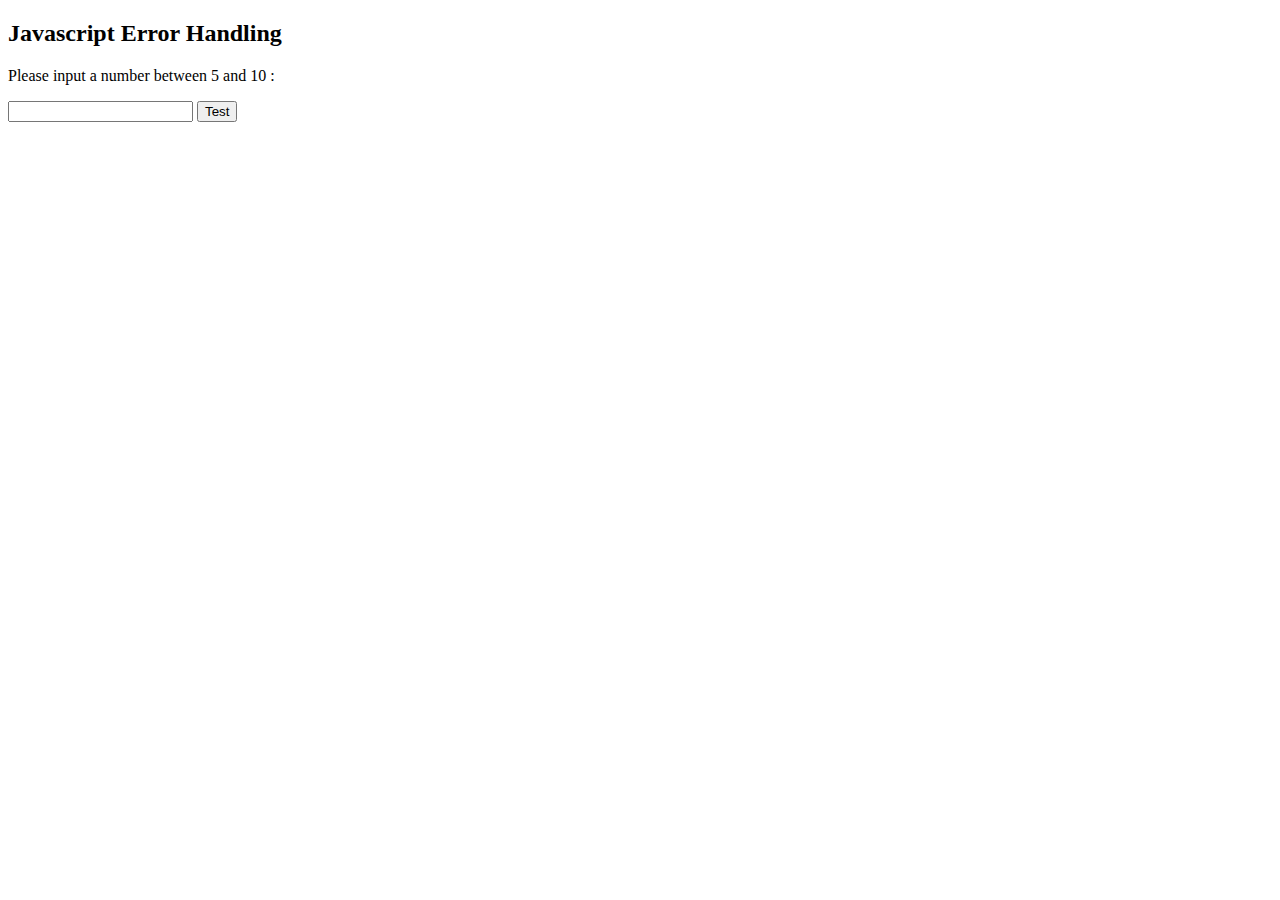
<file: error-handling/index.html>
<!DOCTYPE html>
<html lang="en">

<head>
    <meta charset="UTF-8">
    <meta name="viewport" content="width=device-width, initial-scale=1.0">
    <script src="/error-handling/index.js"></script>
    <title>Error handling</title>

</head>

<body>
    <h2> Javascript Error Handling</h2>
    <p>Please input a number between 5 and 10 : </p>
    <input type="text" id="input_msg">
    <button type="submit" onclick="myThrowFunc()">Test</button>
    <p id="p01"></p>
    <p id="p02"></p>
    <script>
        // try {
        //     adddlert("Welcome Guest !");
        // } catch (err) {
        //     document.getElementById("demo").innerHTML = err.message;
        // }
    </script>

</body>

</html>
</file>
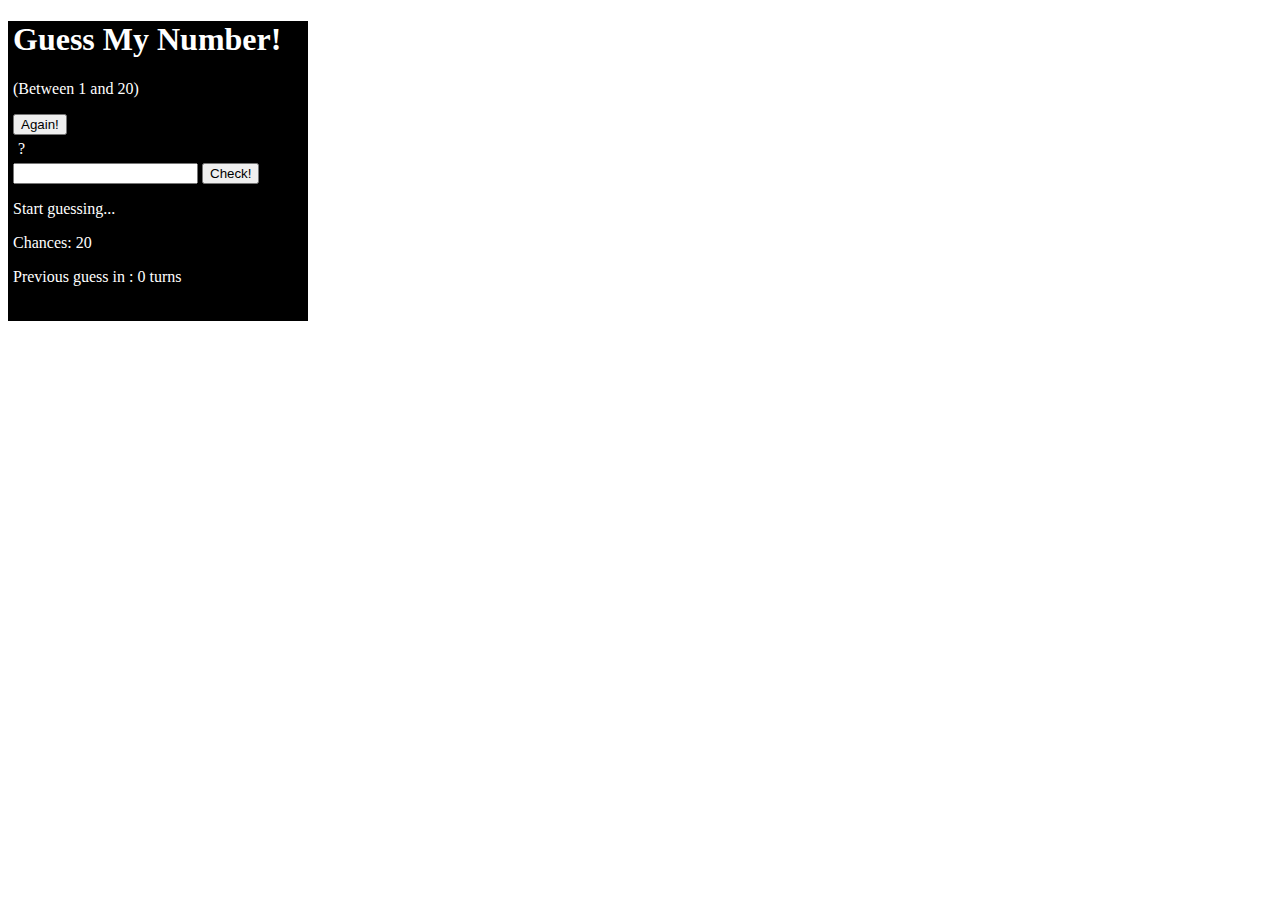
<file: html-dom/index.html>
<!DOCTYPE html>
<html lang="en">
  <head>
    <meta charset="UTF-8" />
    <meta name="viewport" content="width=device-width, initial-scale=1.0" />
    <meta http-equiv="X-UA-Compatible" content="ie=edge" />
    <title>Guess My Number!</title>
    <style>
        .content{
            height: 300px;
            width: 300px;
            background-color: black;
            color: white;
        }
    </style>
  </head>
  <body>
    <div class="content">

        <header style="margin: 5px;" >
          <h1>Guess My Number!</h1>
          <p class="between">(Between 1 and 20)</p>
          <button class="btn again" onclick="ResetFunc()">Again!</button>
          <div class="number" style="margin: 5px;" >?</div>
        </header>
        <main style="margin: 5px;" >
          <section class="left">
            <input type="number" class="guess" />
            <button class="btn check" onclick="CheckFunc()">Check!</button>
          </section>
          <section class="right">
            <p class="message">Start guessing...</p>
            <p class="label-score">Chances: <span class="score">20</span></p>
            <p class="label-highscore">Previous guess in : <span class="highscore">0</span> turns</p>
          </section>
        </main>
    </div>
    <script src="/html-dom/script.js"></script>
  </body>
</html>
</file>
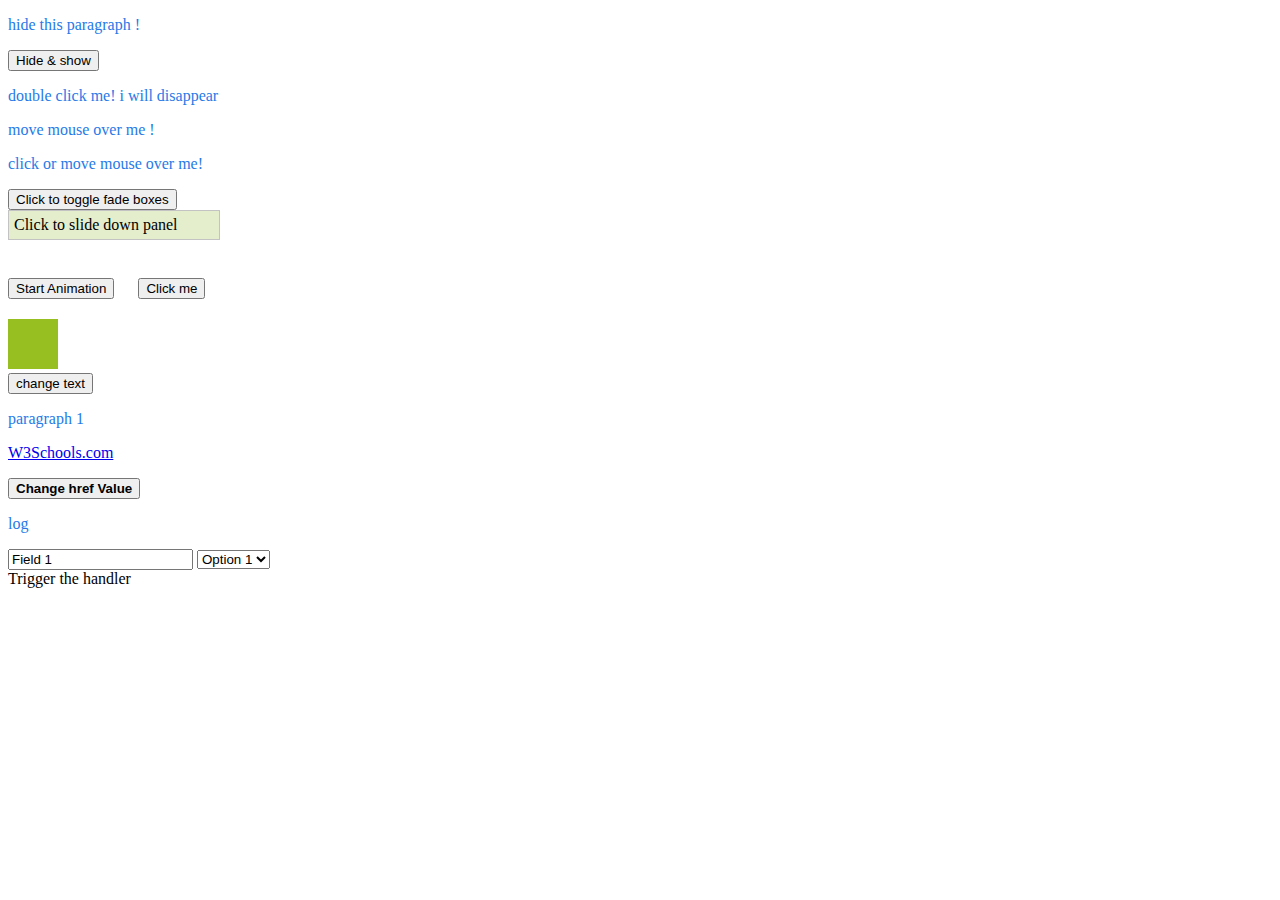
<file: Jquery/index.html>
<!DOCTYPE html>
<html lang="en">
<head>
    <meta charset="UTF-8">
    <meta name="viewport" content="width=device-width, initial-scale=1.0">
    <title>Jquery learning</title>
    <script src="https://ajax.googleapis.com/ajax/libs/jquery/3.7.1/jquery.min.js"></script>
    <script src="script.js"></script>
    <style> 
        #panel, #flip {
          padding: 5px;
          width: 200px;
          background-color: #e5eecc;
          border: solid 1px #c3c3c3;
        }
        
        #panel {
          display: none;
        }
        .blue{
          color: rgb(38, 122, 231);
        }
    </style>
</head>
<body>

    <p class="a">hide this paragraph !</p>
    <button class="hide">Hide & show</button>
    <!-- <button class="show">Show</button> -->
    <p id="hide-para">double click me! i will disappear</p>
    <p class="mouseenter">move mouse over me !</p><p id="mouseenter">You entered my area</p>
    <p class="onexample">click or move mouse over me!</p>

    <button id="fadetoggle">Click to toggle fade  boxes</button>
    <div id="div1" style="width:80px;height:80px;display:none;background-color:red;"></div>
    <div id="div2" style="width:80px;height:80px;display:none;background-color:green;"></div>
    <div id="div3" style="width:80px;height:80px;display:none;background-color:blue;"></div>
    <!-- <button id="fadeout">Click to fade out boxes</button> -->

    <div id="flip">Click to slide down panel</div>
    <div id="panel">Hello world!</div>  
    <br>
    <button id="boxbutton">Start Animation</button>
    <div id="p1" style="background:#98bf21;height:50px;width:50px;position:absolute;"></div>

    <button id="chain" style="margin: 20px;">Click me</button>
    <br><br><br><br>
    <button id="btn1">change text</button>
    <p id="chp">paragraph 1</p>

    <p><a href="https://www.w3schools.com" id="w3s">W3Schools.com</a></p>
    <button id="chglink"><b>Change href Value</b></button>
    <p id="log">log </p>
    <form>
      <input class="target" type="text" value="Field 1">
      <select class="target" id="target">
        <option value="option1" selected="selected">Option 1</option>
        <option value="option2">Option 2</option>
      </select>
    </form>
    <div id="other">
      Trigger the handler
    </div>

</body>
</html>
</file>
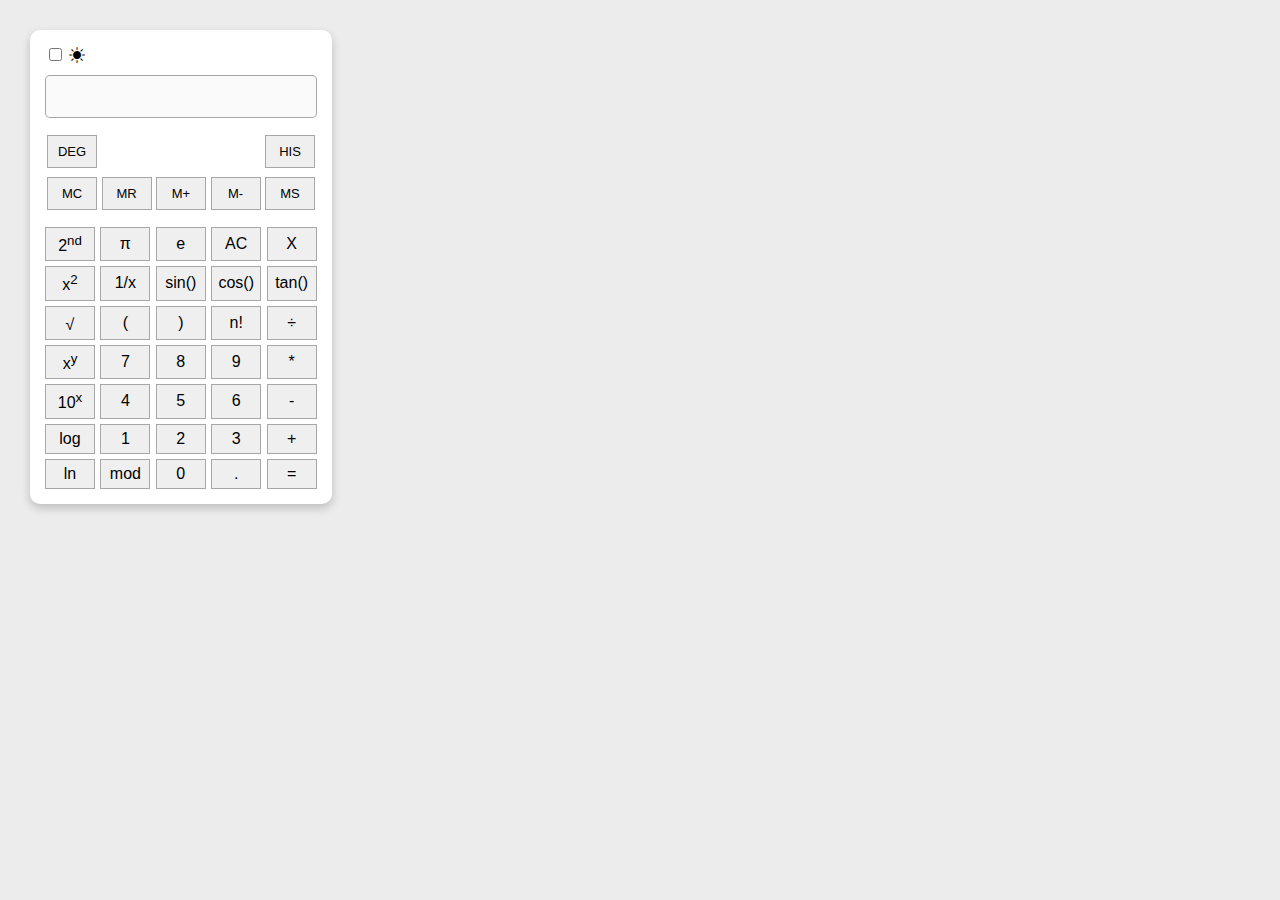
<file: JS practice/scientific-calc/index.html>
<!DOCTYPE html>
<html lang="en">
<head>
    <meta charset="UTF-8">
    <meta name="viewport" content="width=device-width, initial-scale=1.0">
    <title>Scientific-calc</title>
    <link href="https://cdn.jsdelivr.net/npm/bootstrap@5.1.3/dist/css/bootstrap.min.css" rel="stylesheet" integrity="sha384-1BmE4kWBq78iYhFldvKuhfTAU6auU8tT94WrHftjDbrCEXSU1oBoqyl2QvZ6jIW3" crossorigin="anonymous">
    <link rel="stylesheet" href="https://cdn.jsdelivr.net/npm/bootstrap-icons@1.11.3/font/bootstrap-icons.min.css">

    <link rel="stylesheet" href="style.css">
</head>
<body>
   
    <div class="calculator">

        <div class="form-check form-switch toggle">
            <input class="form-check-input" type="checkbox" role="switch" id="flexSwitchCheckChecked"> <i class="bi bi-brightness-high-fill" ></i>
            <label class="form-check-label" for="flexSwitchCheckChecked"></label>
        </div>

        <input type="text" class="display" id="display" disabled>

        <div class="row gx-1  mode">
            <button class="mode-btn" data-type = "deg">DEG</button>
            <button class="mode-btn" data-type="history">HIS</button>
        </div>

        <div class="row gx-1 memory">
            <button class="mem-btn" data-value="" data-type="MemoryClear">MC</button>
            <button class="mem-btn" data-value="" data-type="MemoryRecall">MR</button>
            <button class="mem-btn" data-value="" data-type="MemoryAdd">M+</button>
            <button class="mem-btn" data-value="" data-type="MemorySub">M-</button>
            <button class="mem-btn" data-value="" data-type="MemoryStore">MS</button>
        </div>

        <div class="buttons">
            <button class="btn" data-value="2nd" data-type="">2<sup>nd</sup></button>
            <button class="btn" data-value="3.14" data-type="pi">π</button>
            <button class="btn" data-value="e" data-type="exponential">e</button>
            <button class="btn" data-value="" data-type="clear">AC</button>
            <button class="btn" data-value="" data-type="del">X</button>

            <button class="btn" data-value="" data-type="NumberSquare">x<sup>2</sup></button>
            <button class="btn" data-value="" data-type="inverse">1/x</button>
            <button class="btn" data-value="" data-type="sin">sin()</button>
            <button class="btn" data-value="" data-type="cos">cos()</button>
            <button class="btn" data-value="" data-type="tan">tan()</button>

            <button class="btn" data-value="" data-type="root"><sup></sup>√</button>
            <button class="btn" data-value="(" data-type="OpenParenthesis">(</button>
            <button class="btn" data-value=")" data-type="CloseParenthesis">)</button>
            <button class="btn" data-value="" data-type="factorial">n!</button>
            <button class="btn" data-value="/" data-type="divide">÷</button>

            <button class="btn" data-value="^" data-type="XpowerY">x<sup>y</sup></button>
            <button class="btn" data-value="7" data-type="number7">7</button>
            <button class="btn" data-value="8" data-type="number8">8</button>
            <button class="btn" data-value="9" data-type="number9">9</button>
            <button class="btn" data-value="*" data-type="multiplication">*</button>

            <button class="btn" data-value="10^" data-type="powerof10">10<sup>x</sup></button>
            <button class="btn" data-value="4" data-type="number4">4</button>
            <button class="btn" data-value="5" data-type="number5">5</button>
            <button class="btn" data-value="6" data-type="number6">6</button>
            <button class="btn" data-value="-" data-type="subtract">-</button>

            <button class="btn" data-value="" data-type="log">log</button>
            <button class="btn" data-value="1" data-type="number1">1</button>
            <button class="btn" data-value="2" data-type="number2">2</button>
            <button class="btn" data-value="3" data-type="number3">3</button>
            <button class="btn" data-value="+" data-type="addition">+</button>

            <button class="btn" data-value="" data-type="Naturallog">ln</button>
            <button class="btn" data-value="%" data-type="modulo">mod</button>
            <button class="btn"data-value="0" data-type="number0">0</button>
            <button class="btn" data-value="." data-type="decimal">.</button>
            <button class="btn equals" data-value="" data-type="equals">=</button>
        </div>

    </div>
    
    <script type="module" src="script.js"></script>
</body>
</html>
</file>
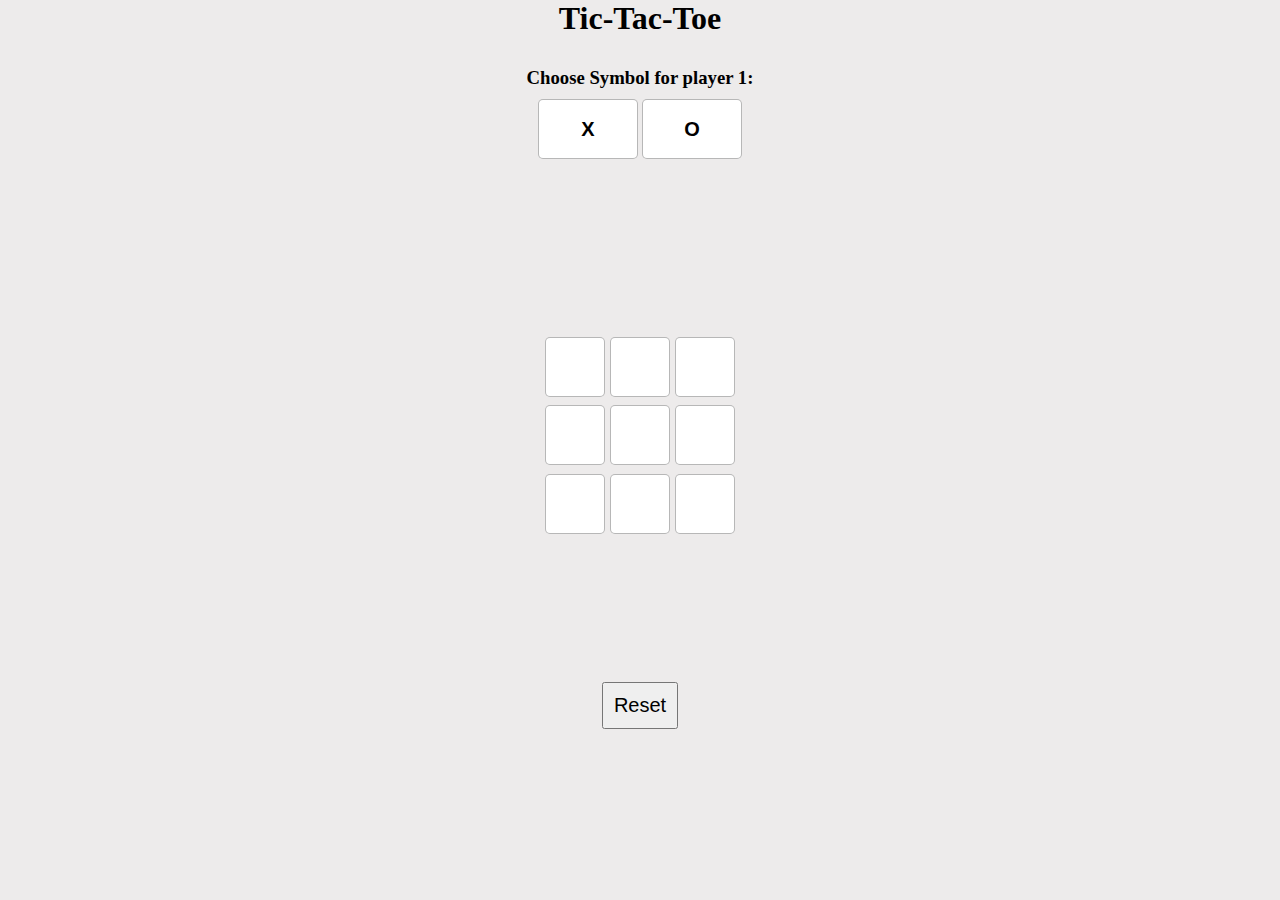
<file: JS practice/tic-tac-toe/index.html>
<!DOCTYPE html>
<html lang="en">
<head>
    <meta charset="UTF-8">
    <meta name="viewport" content="width=device-width, initial-scale=1.0">
    <title>Tic-Tac-Toe</title>
    <link rel="stylesheet" href="style.css">
</head>
<body>
    <main>
        <h1>Tic-Tac-Toe</h1>
        <div class="choice">
            <h3>Choose Symbol for player 1:</h3>
            <button class="player player1 " onclick="ChoiceX()">X</button>
            <button class="player player2" onclick="ChoiceO()">O</button>
        </div>
        
        <div class="container">
            <div class="game">
                <button class="box"></button>
                <button class="box"></button>
                <button class="box"></button>
                <button class="box"></button>
                <button class="box"></button>
                <button class="box"></button>
                <button class="box"></button>
                <button class="box"></button>
                <button class="box"></button>
            </div>
            <button id="reset-game" onclick="Reset()" >Reset</button>
        </div>
    </main>
    <script src="script.js"></script>
</body>
</html>
</file>
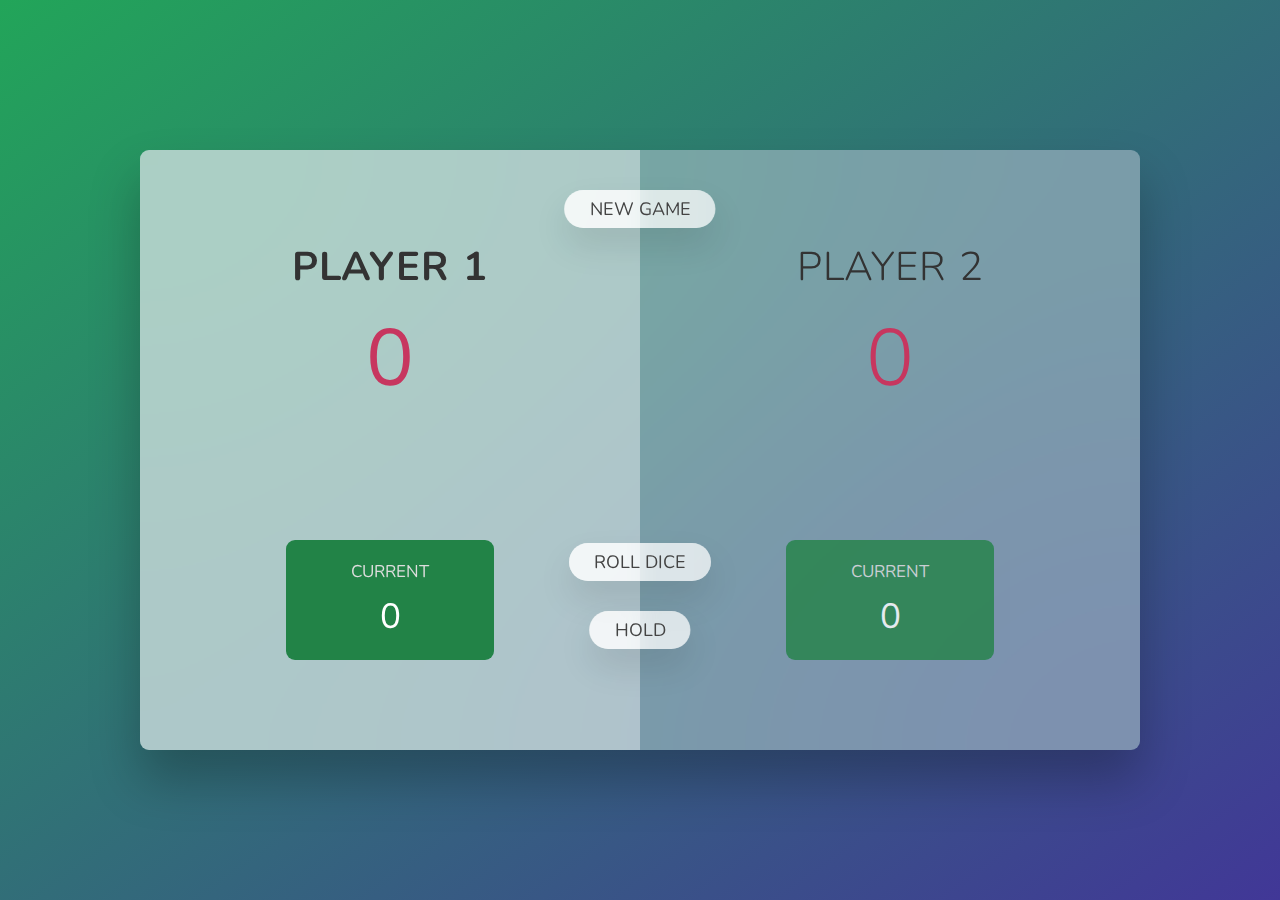
<file: html-dom/dice-game.html>
<!DOCTYPE html>
<html lang="en">
  <head>
    <meta charset="UTF-8" />
    <meta name="viewport" content="width=device-width, initial-scale=1.0" />
    <meta http-equiv="X-UA-Compatible" content="ie=edge" />
    <link rel="stylesheet" href="/html-dom/dice-game.css" />
    <title>Pig Game</title>
  </head>
  <body>
    <main>
      <section class="player player--0 player--active">
        <h2 class="name" id="name--0">Player 1</h2>
        <p class="score" id="score--0">0</p>
        <div class="current">
          <p class="current-label">Current</p>
          <p class="current-score" id="current--0">0</p>
        </div>
      </section>
      <section class="player player--1">
        <h2 class="name" id="name--1">Player 2</h2>
        <p class="score" id="score--1">0</p>
        <div class="current">
          <p class="current-label">Current</p>
          <p class="current-score" id="current--1">0</p>
        </div>
      </section>

      <img src="/html-dom/dice-game/dice-5.png" alt="Playing dice" class="dice" />
      <button class="btn btn--new" onclick="handleNewGame()"> New game</button>
      <button class="btn btn--roll" onclick="handleRollDice()"> Roll dice</button>
      <button class="btn btn--hold" onclick="handleHold()"> Hold</button>
    </main>
    <script src="/html-dom/dice-game.js"></script>
  </body>
</html>
</file>
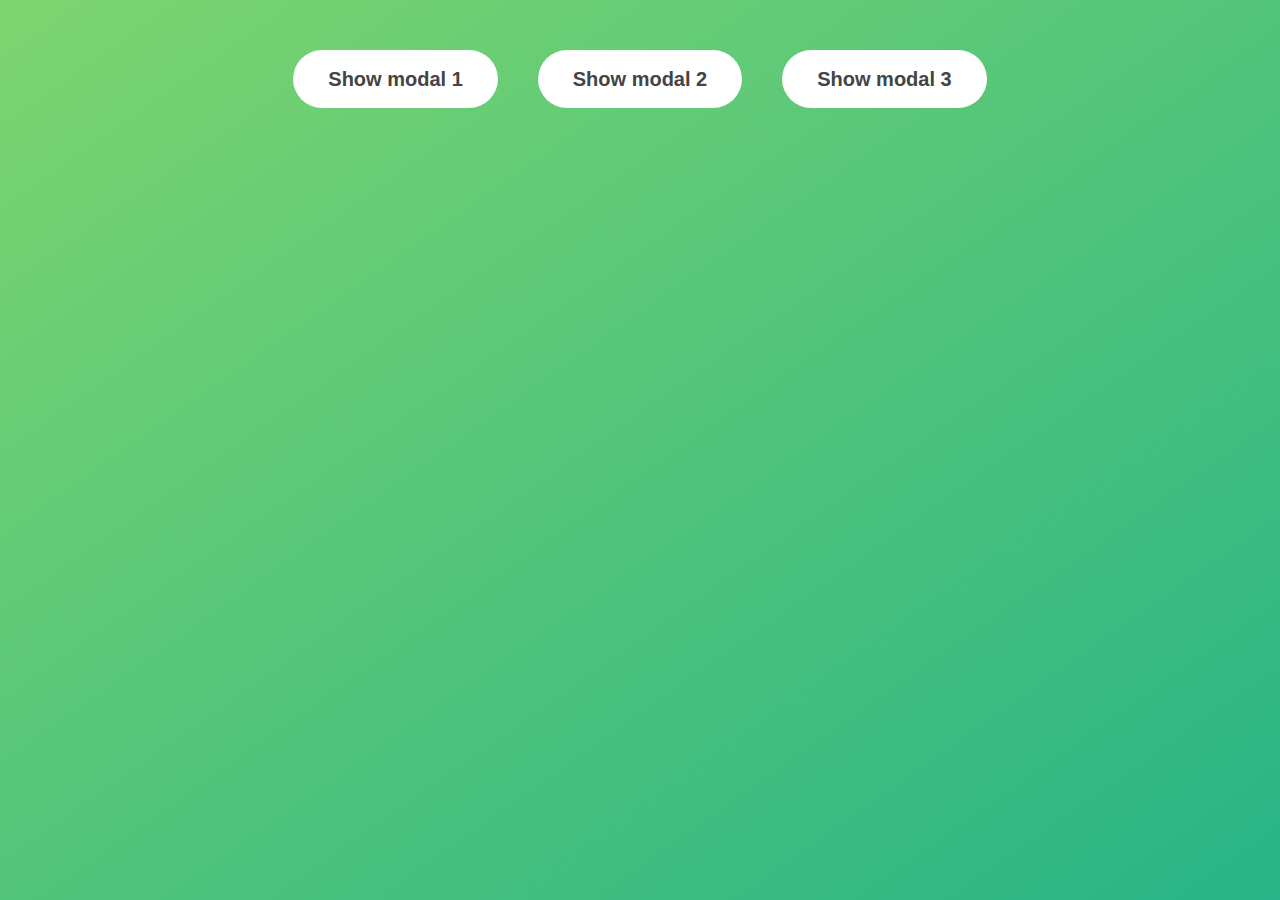
<file: html-dom/windowModel.html>
<!DOCTYPE html>
<html lang="en">

<head>
    <meta charset="UTF-8">
    <meta name="viewport" content="width=device-width, initial-scale=1.0">
    <title>Modal windowModel</title>


    <style>
        * {
            margin: 0;
            padding: 0;
            box-sizing: inherit;
        }

        html {
            font-size: 62.5%;
            box-sizing: border-box;
        }

        body {
            font-family: sans-serif;
            color: #333;
            line-height: 1.5;
            height: 100vh;
            position: relative;
            display: flex;
            align-items: flex-start;
            justify-content: center;
            background: linear-gradient(to top left, #28b487, #7dd56f);
        }

        .show-modal {
            font-size: 2rem;
            font-weight: 600;
            padding: 1.75rem 3.5rem;
            margin: 5rem 2rem;
            border: none;
            background-color: #fff;
            color: #444;
            border-radius: 10rem;
            cursor: pointer;
        }

        .close-modal {
            position: absolute;
            top: 1.2rem;
            right: 2rem;
            font-size: 5rem;
            color: #333;
            cursor: pointer;
            border: none;
            background: none;
        }

        h1 {
            font-size: 2.5rem;
            margin-bottom: 2rem;
        }

        p {
            font-size: 1.8rem;
        }

        /* -------------------------- */
        /* CLASSES TO MAKE MODAL WORK */
        .hidden {
            display: none;
        }

        .modal {
            position: absolute;
            top: 50%;
            left: 50%;
            transform: translate(-50%, -50%);
            width: 70%;

            background-color: white;
            padding: 6rem;
            border-radius: 5px;
            box-shadow: 0 3rem 5rem rgba(0, 0, 0, 0.3);
            z-index: 10;
        }

        .overlay {
            position: absolute;
            top: 0;
            left: 0;
            width: 100%;
            height: 100%;
            background-color: rgba(0, 0, 0, 0.6);
            backdrop-filter: blur(3px);
            z-index: 5;
        }
    </style>
</head>

<body>

    <button class="show-modal" onclick="handleClick()">Show modal 1</button>
    <button class="show-modal" onclick="handleClick()">Show modal 2</button>
    <button class="show-modal" onclick="handleClick()">Show modal 3</button>

    <div class="modal hidden">
      <button class="close-modal" onclick="handleClose()">&times;</button>
      <h1>I'm a modal window 😍</h1>
      <p>
        Lorem ipsum dolor sit amet, consectetur adipisicing elit, sed do eiusmod
        tempor incididunt ut labore et dolore magna aliqua. Ut enim ad minim
        veniam, quis nostrud exercitation ullamco laboris nisi ut aliquip ex ea
        commodo consequat. Duis aute irure dolor in reprehenderit in voluptate
        velit esse cillum dolore eu fugiat nulla pariatur. Excepteur sint
        occaecat cupidatat non proident, sunt in culpa qui officia deserunt
        mollit anim id est laborum.
      </p>
    </div>
    <div class="overlay hidden" onclick="handleClose()" ></div>

    <script src="/html-dom/windowModel.js"></script>
</body>

</html>
</file>
<file: JS practice/scientific-calc/style.css>
body{
    height: 80vh;
    margin: 30px;
    background-color: rgba(148, 146, 146, 0.171);
}
.calculator{
    /* width: 250px; */
    width: max-content;
    background: #ffffff;
    box-shadow: 0 4px 10px rgba(0, 0, 0, 0.2);
    border-radius: 10px;
    padding: 15px;

}
.calculator-dark{
    background-color: #444444;
    color: white;
}
.btn-dark{
    background-color: rgb(26, 25, 25);
    color: white;
}


.display{
    
    width: 250px;
    text-align: right;
    padding: 10px;
    border: 1px solid rgba(24, 23, 23, 0.377);
    border-radius: 5px;
    font-size: large;
    margin: 10px 0 15px;
}
.row{
    display: flex;
    justify-content: space-between;
    margin-bottom: 5px;
}
.buttons{
    display: grid;
    grid-template-columns: repeat(5,1fr);
    gap: 5px;
    margin-top: 15px;
}

.mem-btn, .mode-btn{
    padding: 8px;
    font-size:small;
    margin: 2px;
    border: 1px solid rgba(0, 0, 0, 0.301);
    width: 50px;
    

}
.btn{
    text-align: center;
    padding: 5px;
    border: 1px solid rgba(0, 0, 0, 0.301);
    width: 50px;
    font-size: 16px;
    
}
.mem-btn:hover,.mode-btn:hover{
    background: #04cffd1c;

}
.btn:hover {
    background: #04cffd1c;
}
</file>
<file: JS practice/tic-tac-toe/style.css>
*{
    margin: 0;
    padding: 0;
}

body{
    background-color: rgba(211, 206, 206, 0.411);
    text-align: center;
    display: flex;
    align-items: center;
    justify-content: center;
}
.container{
    height: 60vh;
    display: flex;
    flex-direction: column;
    align-items: center;
    justify-content: center;
}
.box{
    height: 60px;
    width: 60px;
    border-radius: 5px;
    border: 1px solid rgba(0, 0, 0, 0.281);
    font-size: 20px;
    background-color: white;
    color: black;
    font-weight: 700;
}
.player{
    height: 60px;
    width: 100px;
    border-radius: 5px;
    border: 1px solid rgba(0, 0, 0, 0.281);
    font-size: 20px;
    background-color: white;
    color: black;
    font-weight: 700;
}
.game{
    height: 200px;
    width: 200px;
    display: flex;
    flex-wrap: wrap;
    align-items: center;
    justify-content: center;
    margin: auto;
    gap: 5px;
}
#reset-game{
    padding: 10px;
    font-size: 20px;
}
.hide{
    display: none;
}
.choice{
    margin: 30px;
}
h3{
    margin: 10px;
}
</file>
<file: html-dom/dice-game.css>
@import url('https://fonts.googleapis.com/css2?family=Nunito&display=swap');

* {
  margin: 0;
  padding: 0;
  box-sizing: inherit;
}

html {
  font-size: 62.5%;
  box-sizing: border-box;
}

body {
  font-family: 'Nunito', sans-serif;
  font-weight: 400;
  height: 100vh;
  color: #333;
  background-image: linear-gradient(to top left, #413797 0%, #22a559 100%);
  display: flex;
  align-items: center;
  justify-content: center;
}

/* LAYOUT */
main {
  position: relative;
  width: 100rem;
  height: 60rem;
  background-color: rgba(255, 255, 255, 0.35);
  backdrop-filter: blur(200px);
  filter: blur();
  box-shadow: 0 3rem 5rem rgba(0, 0, 0, 0.25);
  border-radius: 9px;
  overflow: hidden;
  display: flex;
}

.player {
  flex: 50%;
  padding: 9rem;
  display: flex;
  flex-direction: column;
  align-items: center;
  transition: all 0.75s;
}

/* ELEMENTS */
.name {
  position: relative;
  font-size: 4rem;
  text-transform: uppercase;
  letter-spacing: 1px;
  word-spacing: 2px;
  font-weight: 300;
  margin-bottom: 1rem;
}

.score {
  font-size: 8rem;
  font-weight: 300;
  color: #c7365f;
  margin-bottom: auto;
}

.player--active {
  background-color: rgba(255, 255, 255, 0.4);
}
.player--active .name {
  font-weight: 700;
}
.player--active .score {
  font-weight: 400;
}

.player--active .current {
  opacity: 1;
}

.current {
  background-color: #228347;
  opacity: 0.8;
  border-radius: 9px;
  color: #fff;
  width: 65%;
  padding: 2rem;
  text-align: center;
  transition: all 0.75s;
}

.current-label {
  text-transform: uppercase;
  margin-bottom: 1rem;
  font-size: 1.7rem;
  color: #ddd;
}

.current-score {
  font-size: 3.5rem;
}

/* ABSOLUTE POSITIONED ELEMENTS */
.btn {
  position: absolute;
  left: 50%;
  transform: translateX(-50%);
  color: #444;
  background: none;
  border: none;
  font-family: inherit;
  font-size: 1.8rem;
  text-transform: uppercase;
  cursor: pointer;
  font-weight: 400;
  transition: all 0.2s;

  background-color: white;
  background-color: rgba(255, 255, 255, 0.6);
  backdrop-filter: blur(10px);

  padding: 0.7rem 2.5rem;
  border-radius: 50rem;
  box-shadow: 0 1.75rem 3.5rem rgba(0, 0, 0, 0.1);
}

/* .btn::first-letter {
  font-size: 2.4rem;
  display: inline-block;
  margin-right: 0.7rem;
} */

.btn--new {
  top: 4rem;
}
.btn--roll {
  top: 39.3rem;
}
.btn--hold {
  top: 46.1rem;
}

.btn:active {
  transform: translate(-50%, 3px);
  box-shadow: 0 1rem 2rem rgba(0, 0, 0, 0.15);
}

.btn:focus {
  outline: none;
}

.dice {
  position: absolute;
  left: 50%;
  top: 16.5rem;
  transform: translateX(-50%);
  height: 10rem;
  box-shadow: 0 2rem 5rem rgba(0, 0, 0, 0.2);
}

.player--winner {
  background-color: #2f2f2f;
}

.player--winner .name {
  font-weight: 700;
  color: #c7365f;
}
.hidden{
    display: none;
}
</file>
